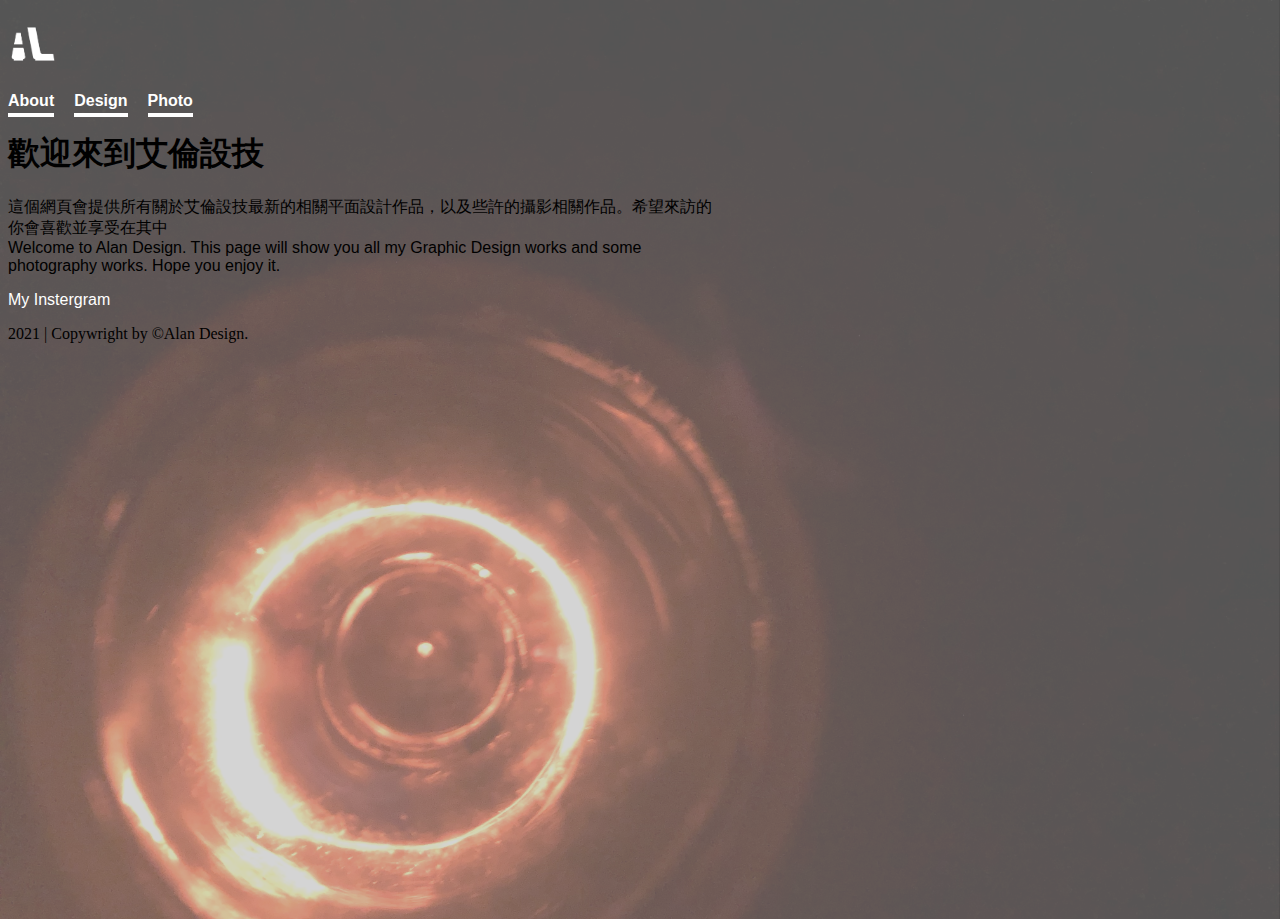
<file: index.html>
<!DOCTYPE html>
<html lang="zh-hant">

<head>
    <meta charset="UTF-8">
    <title>Alan Design</title>
    <meta name="viewport" content="width=device-width, initial-scale=1, shrink-to-fit=no">
    <meta name="description" content="">
    <meta name="author" content="Mark Otto, Jacob Thornton, and Bootstrap contributors">
    <meta name="generator" content="Hugo 0.83.1">

    <link href="https://cdn.jsdelivr.net/npm/bootstrap@5.0.0-beta3/dist/css/bootstrap.min.css" rel="stylesheet" integrity="sha384-eOJMYsd53ii+scO/bJGFsiCZc+5NDVN2yr8+0RDqr0Ql0h+rP48ckxlpbzKgwra6" crossorigin="anonymous">

    <link rel="stylesheet" href="style.css">

    <style>
        .bd-placeholder-img {
            font-size: 1.125rem;
            text-anchor: middle;
            -webkit-user-select: none;
            -moz-user-select: none;
            user-select: none;
        }

        @media (min-width: 768px) {
            .bd-placeholder-img-lg {
                font-size: 3.5rem;
            }
        }

    </style>
</head>

<body class="d-flex h-100 text-center text-white">

    <div class="cover-container d-flex w-100 h-100 p-3 mx-auto flex-column">
        <header class="mb-auto">
            <div>
                <h3 class="float-md-start mb-0">
                    <a href="index.html">
                        <img src="logo1.png" height="50px" width="50px" alt=""></a>
                </h3>
                <nav class="nav nav-masthead justify-content-center float-md-end">
                    <a class="nav-link active" href="about.html">About</a>
                    <a class="nav-link active" href="design.html">Design</a>
                    <a class="nav-link active" href="photo.html">Photo</a>
                </nav>
            </div>
        </header>

        <main class="px-3">
            <div class="container-fluid">
                <h1>歡迎來到艾倫設技</h1>
                <p class="lead">這個網頁會提供所有關於艾倫設技最新的相關平面設計作品，以及些許的攝影相關作品。希望來訪的你會喜歡並享受在其中<br>Welcome to Alan Design. This page will show you all my Graphic Design works and some photography works. Hope you enjoy it.</p>
                <footer class="footer mt-auto py-3">
                    <p class="lead">
                        <a href="https://www.instagram.com/alan___design/?hl=zh-tw" class="btn btn-lg btn-secondary fw-bold bg-light text-dark">My Instergram</a>
                    </p>
                </footer>
            </div>
        </main>

        <footer class="mt-auto text-white">
            <p>2021 | Copywright by &copy;Alan Design.</p>
        </footer>
    </div>



    <script src="https://code.jquery.com/jquery-3.2.1.slim.min.js" integrity="sha384-KJ3o2DKtIkvYIK3UENzmM7KCkRr/rE9/Qpg6aAZGJwFDMVNA/GpGFF93hXpG5KkN" crossorigin="anonymous"></script>
    <script src="https://cdnjs.cloudflare.com/ajax/libs/popper.js/1.12.9/umd/popper.min.js" integrity="sha384-ApNbgh9B+Y1QKtv3Rn7W3mgPxhU9K/ScQsAP7hUibX39j7fakFPskvXusvfa0b4Q" crossorigin="anonymous"></script>
    <script src="https://ajax.googleapis.com/ajax/libs/jquery/3.6.0/jquery.min.js"></script>
</body>

</html>
</file>
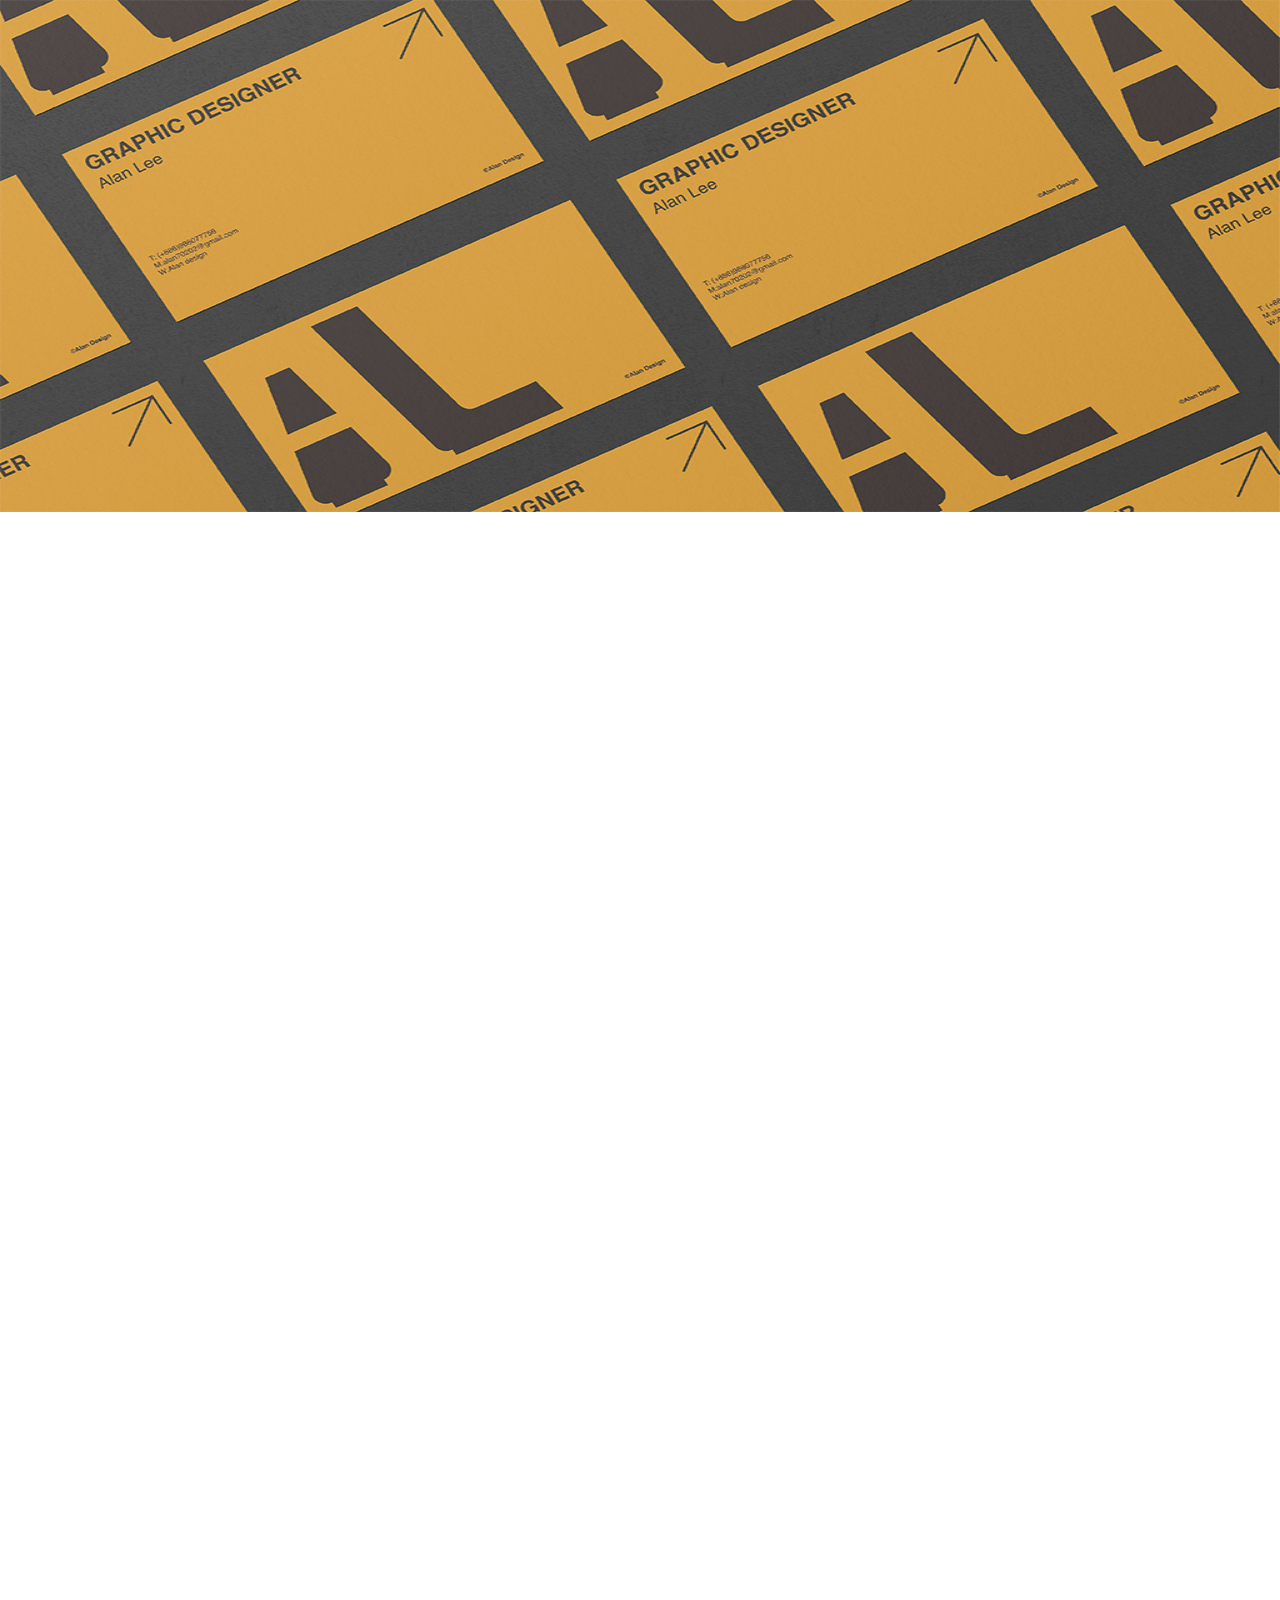
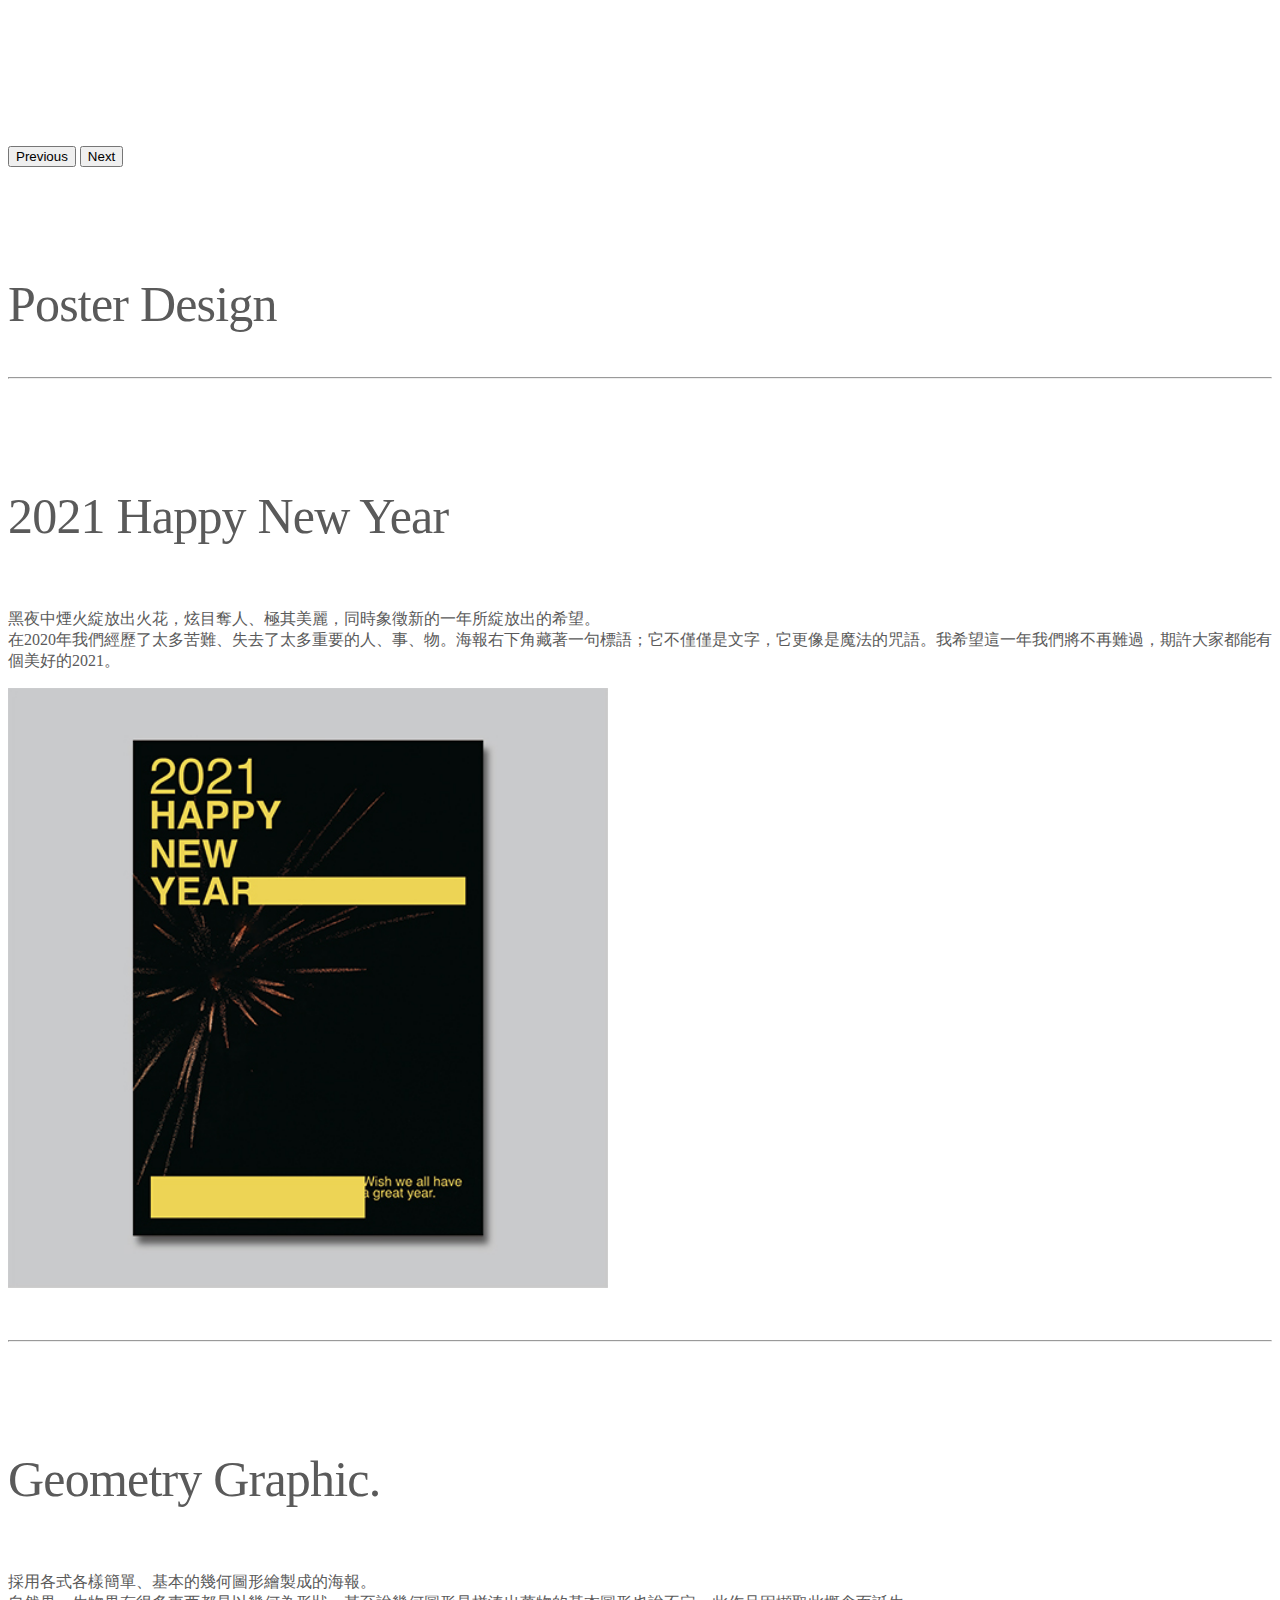
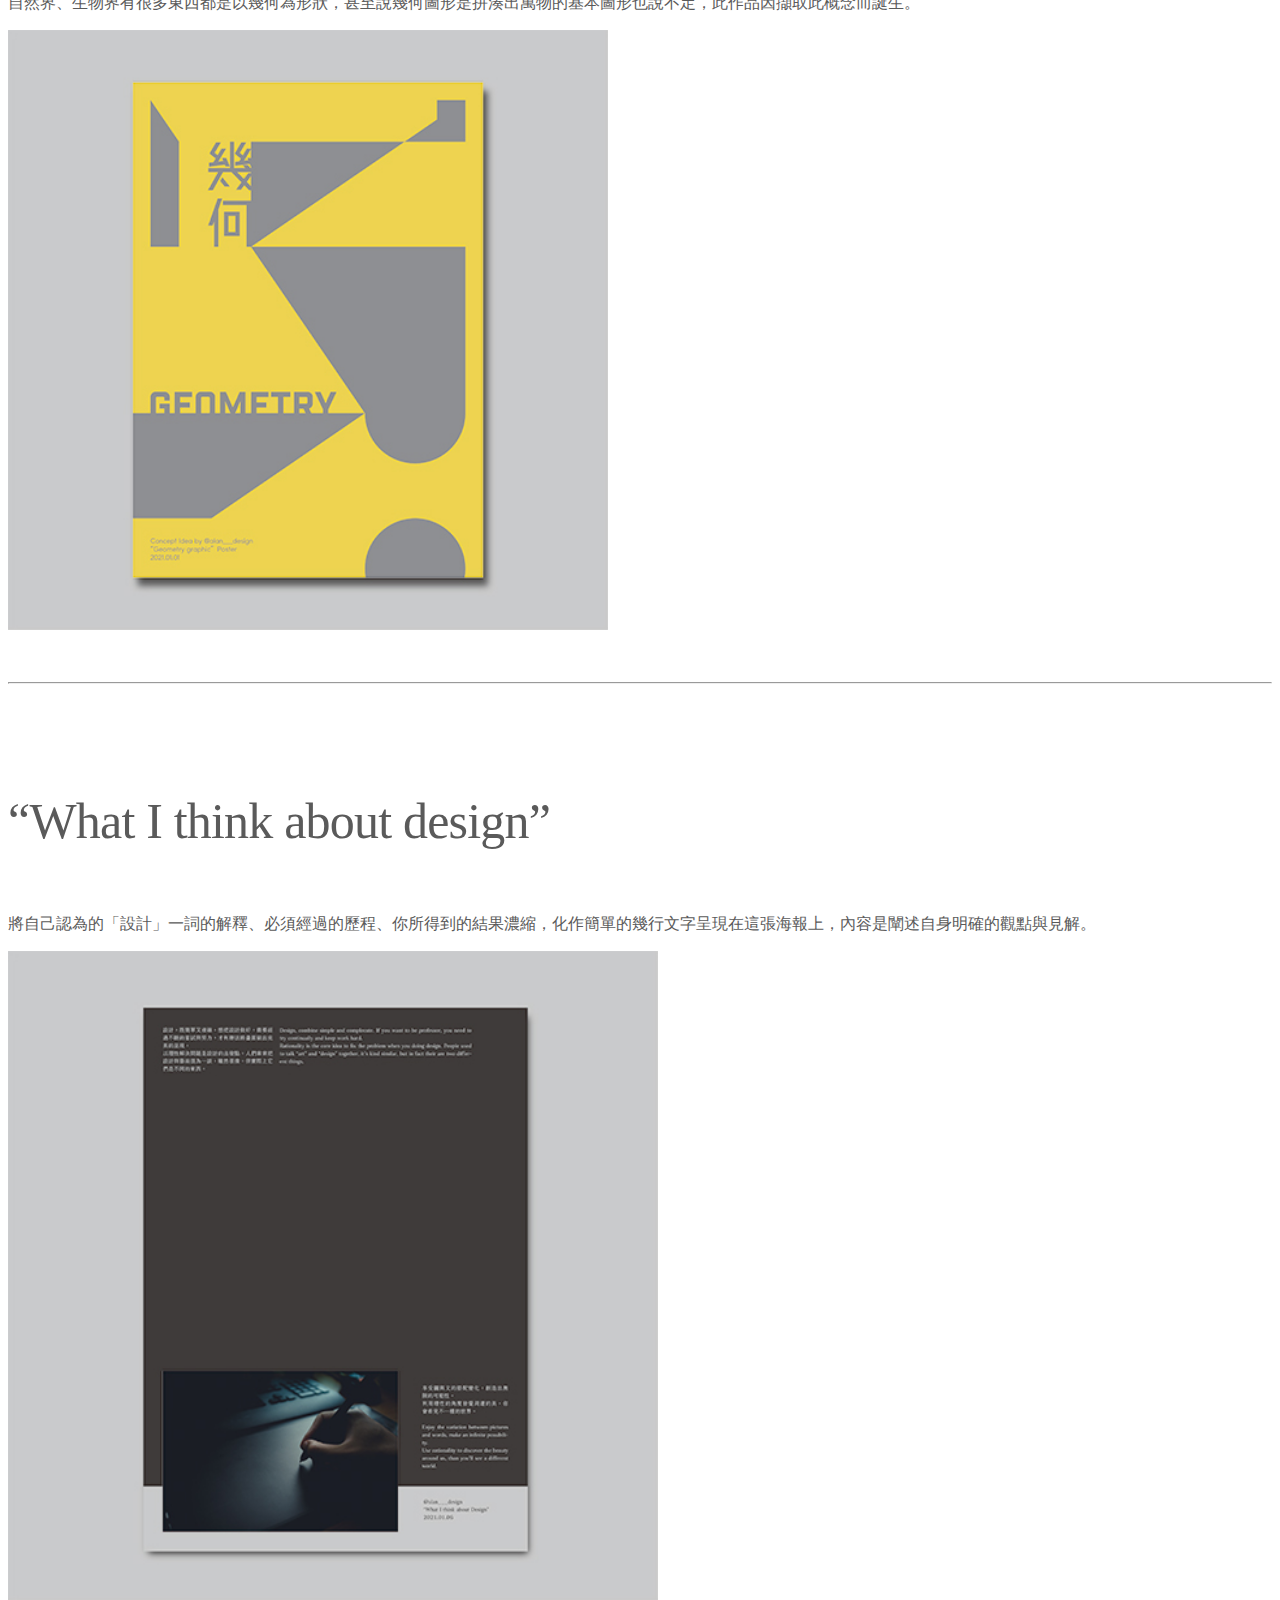
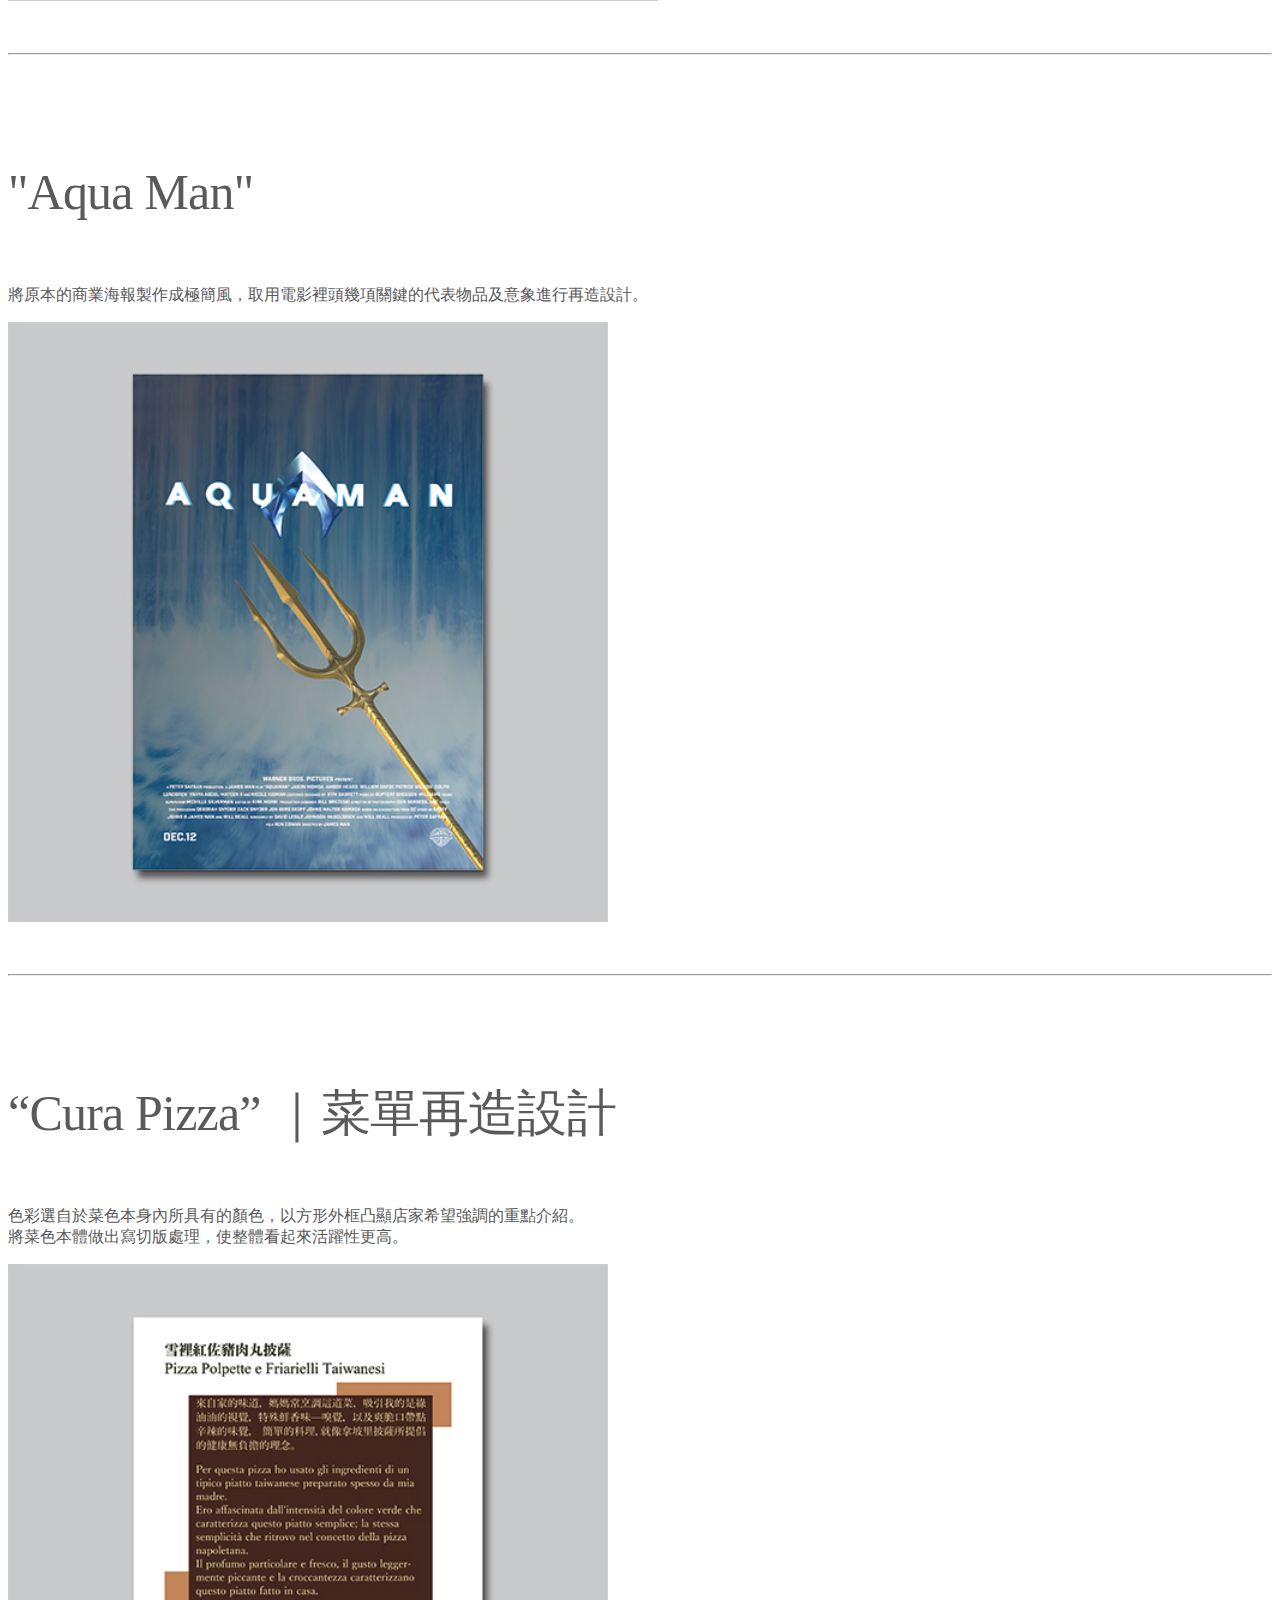
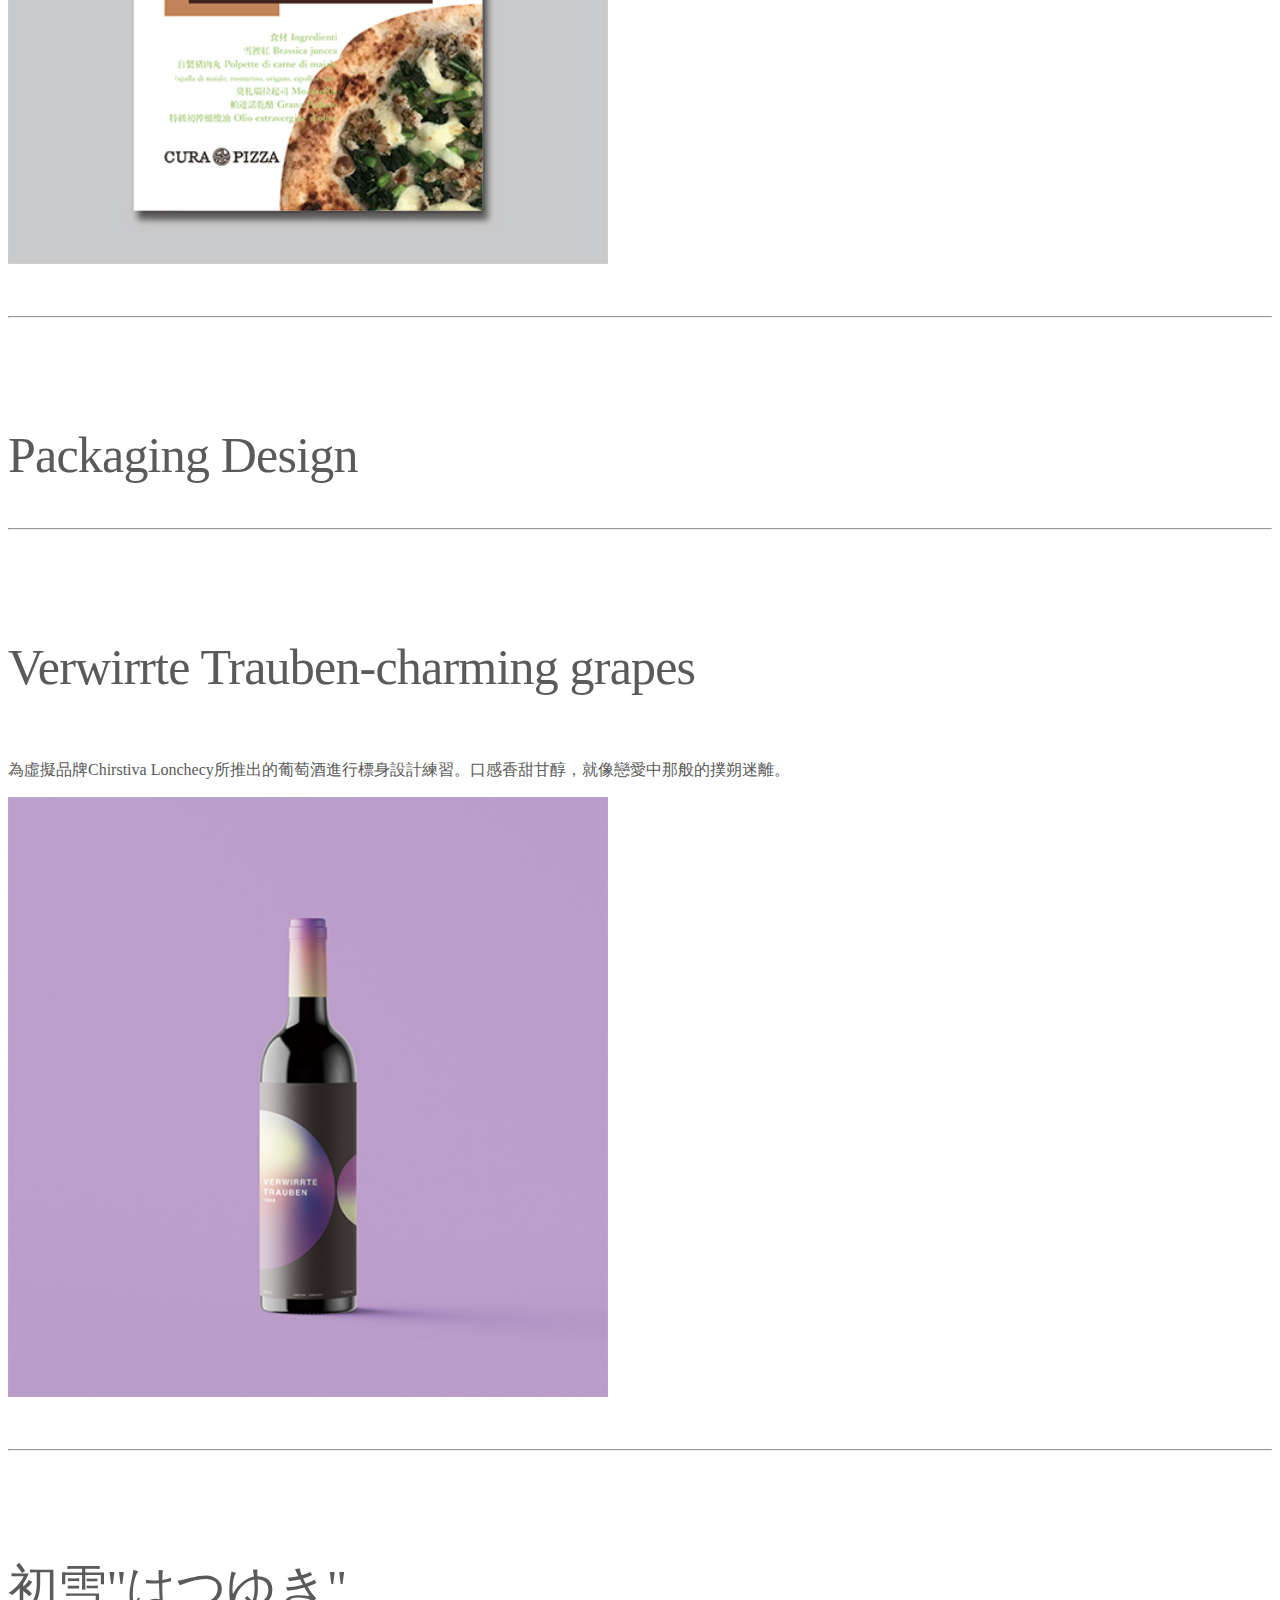
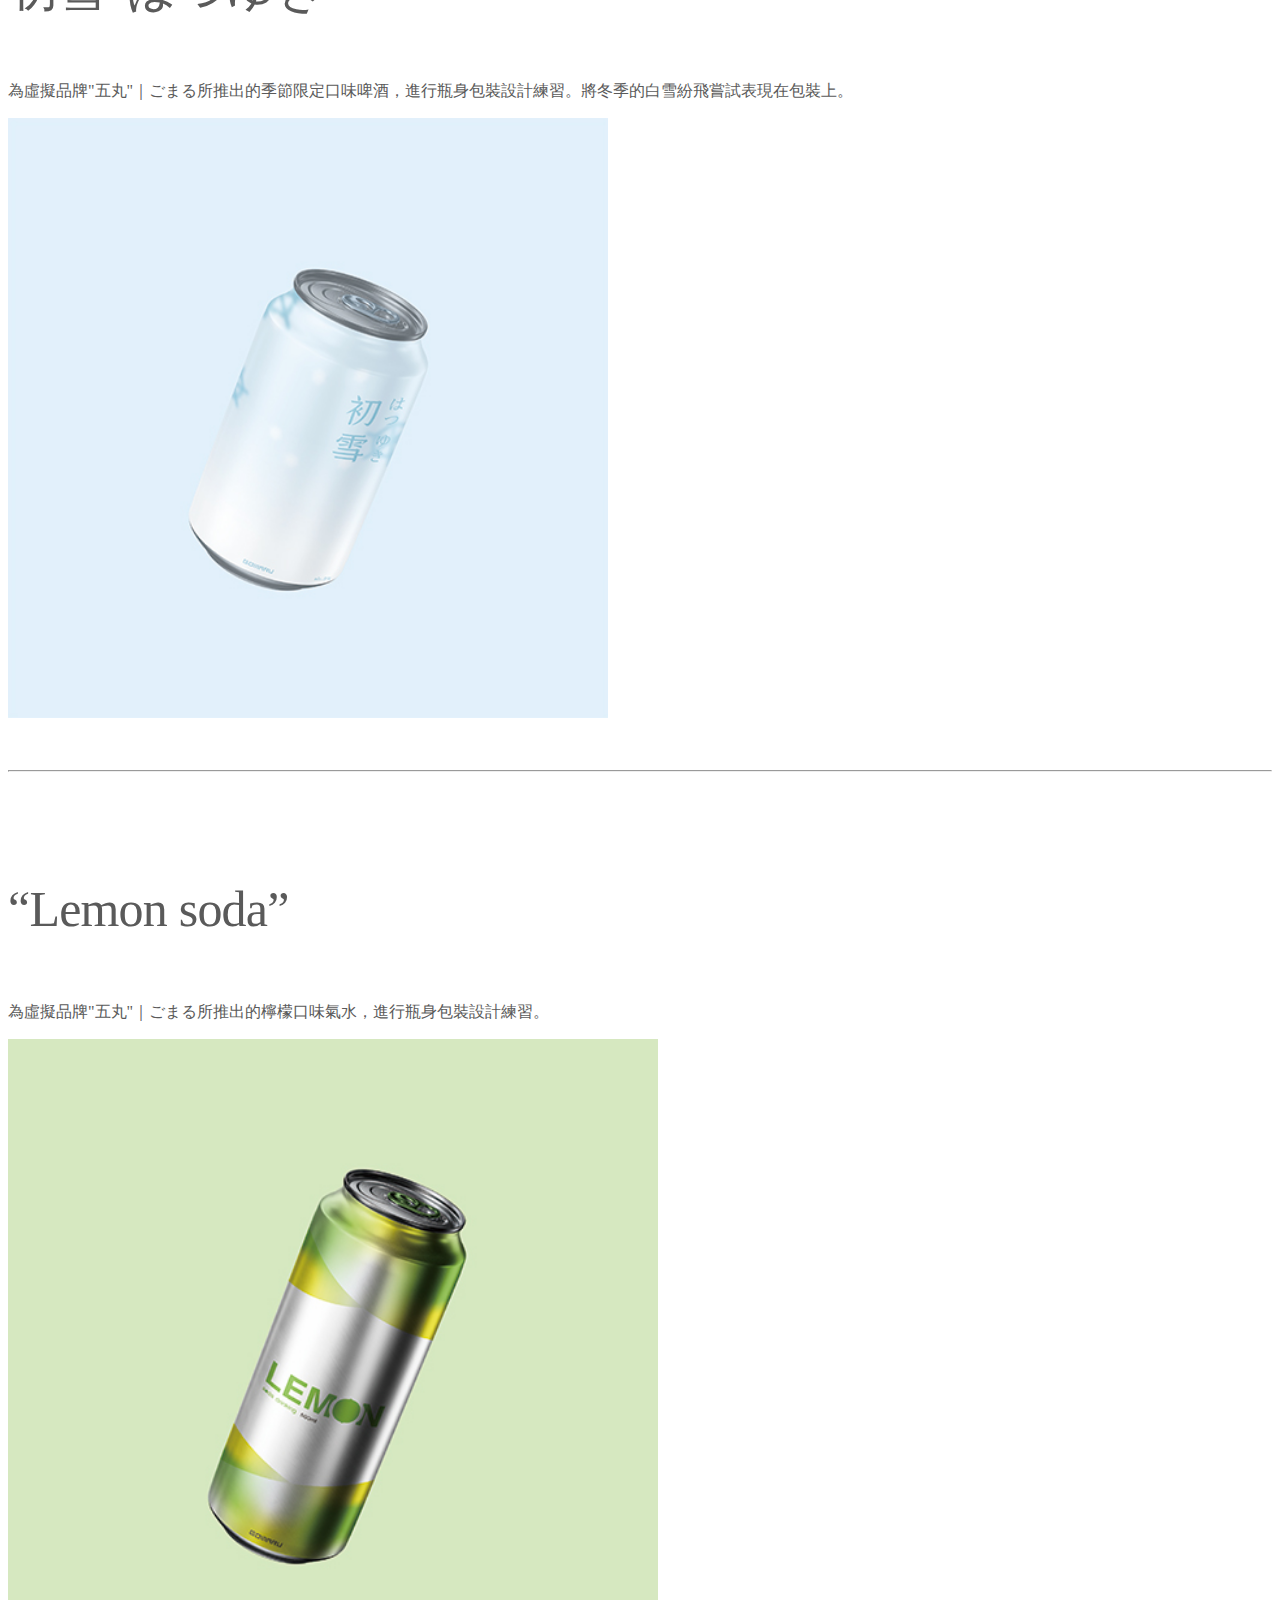
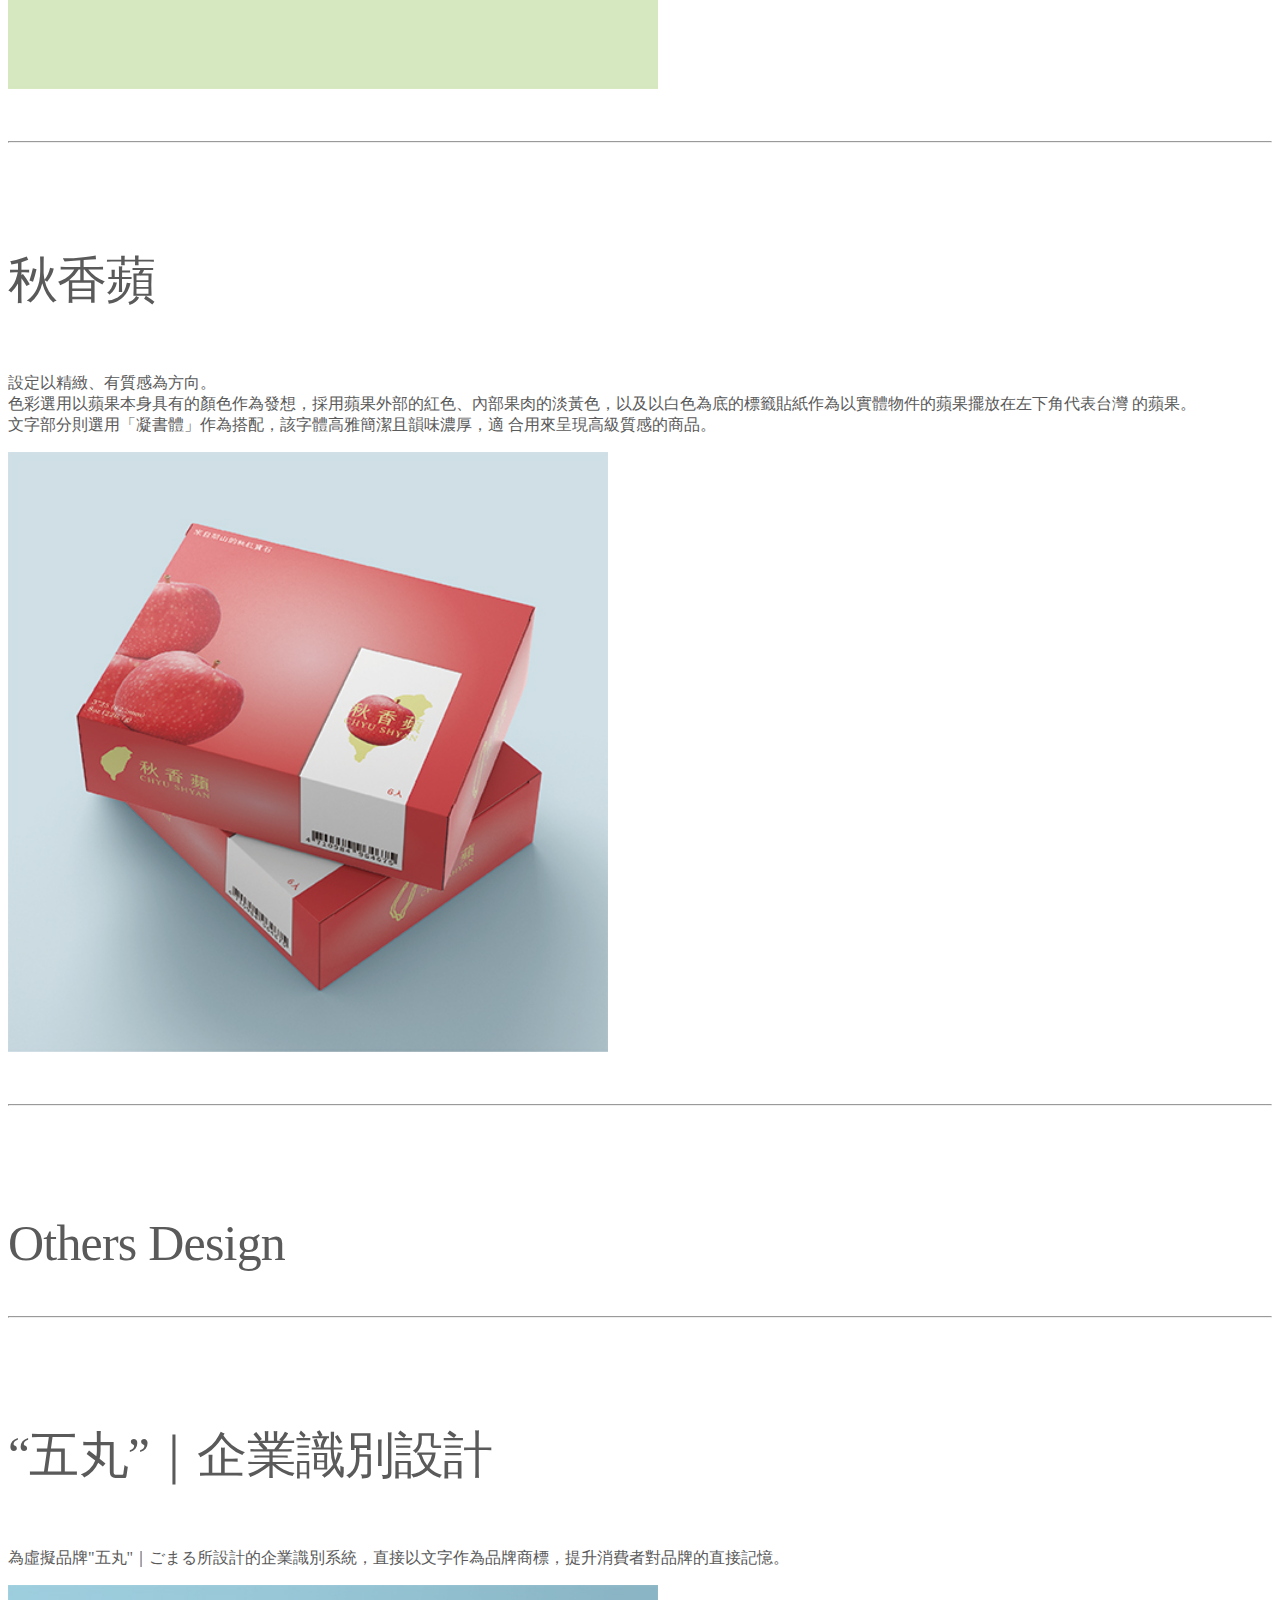
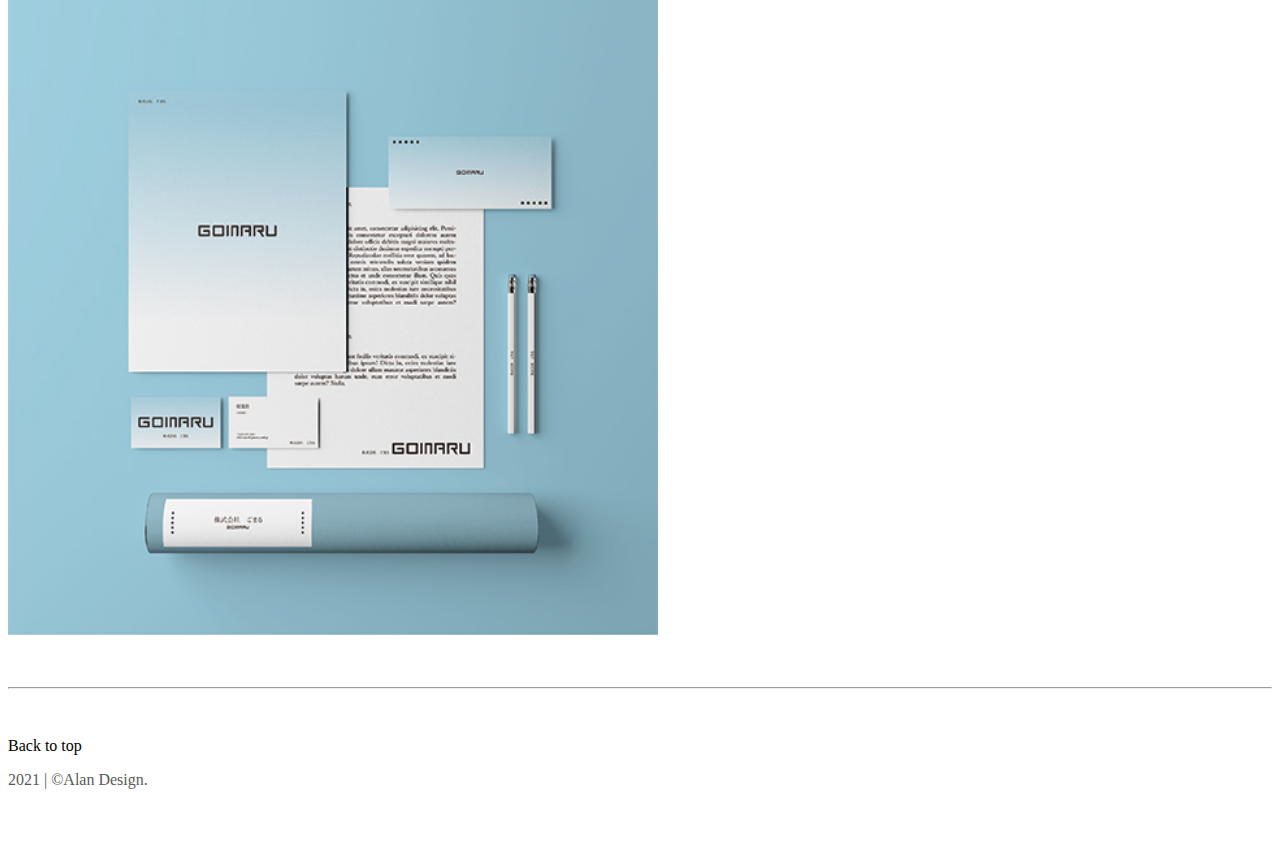
<file: design.html>
<!DOCTYPE html>
<html lang="zh-hant">

<head>
    <meta charset="UTF-8">
    <title>Alan Design: Design</title>
    <meta name="viewport" content="width=device-width, initial-scale=1, shrink-to-fit=no">
    <meta name="description" content="">
    <meta name="author" content="Mark Otto, Jacob Thornton, and Bootstrap contributors">
    <meta name="generator" content="Hugo 0.83.1">

    <link href="https://cdn.jsdelivr.net/npm/bootstrap@5.0.0-beta3/dist/css/bootstrap.min.css" rel="stylesheet" integrity="sha384-eOJMYsd53ii+scO/bJGFsiCZc+5NDVN2yr8+0RDqr0Ql0h+rP48ckxlpbzKgwra6" crossorigin="anonymous">


    <link rel="canonical" href="https://getbootstrap.com/docs/5.0/examples/carousel/">


    <style>
        .bd-placeholder-img {
            font-size: 1.125rem;
            text-anchor: middle;
            -webkit-user-select: none;
            -moz-user-select: none;
            user-select: none;
        }

        @media (min-width: 768px) {
            .bd-placeholder-img-lg {
                font-size: 3.5rem;
            }
        }

    </style>

    <link rel="stylesheet" href="design.css">
</head>

<body>

    <header>
        <nav class="navbar navbar-expand-md navbar-dark fixed-top bg-dark">
            <div class="container-fluid">
                <a class="navbar-brand" href="index.html">
                    <img src="logo1.png" width="50px" height="50px" alt=""></a>

                <button class="navbar-toggler" type="button" data-bs-toggle="collapse" data-bs-target="#navbarCollapse" aria-controls="navbarCollapse" aria-label="Toggle navigation">
                    <span class="navbar-toggler-icon"></span>
                </button>

                <div class="collapse navbar-collapse" id="navbarCollapse">
                    <nav class="nav justify-content-center float-md-end text-light">
                        <a class="nav-link active" href="about.html">About</a>
                        <a class="nav-link active" href="design.html">Design</a>
                        <a class="nav-link active" href="photo.html">Photo</a>
                    </nav>
                </div>
            </div>
        </nav>
    </header>

    <div id="myCarousel" class="carousel slide" data-bs-ride="carousel">
        <div class="carousel-indicators">
            <button type="button" data-bs-target="#myCarousel" data-bs-slide-to="0" class="active" aria-current="true" aria-label="Slide 1"></button>
            <button type="button" data-bs-target="#myCarousel" data-bs-slide-to="1" aria-label="Slide 2"></button>
            <button type="button" data-bs-target="#myCarousel" data-bs-slide-to="2" aria-label="Slide 3"></button>
        </div>
        <div class="carousel-inner">
            <div class="carousel-item active">
                <img src="main-poster1.jpg" class="bd-placeholder-img" width="100%" height="100%" aria-hidden="true" preserveAspectRatio="xMidYMid slice" focusable="false" alt="">

                <div class="container">
                    <div class="carousel-caption text-start">
                        <h1>Poster Design</h1>
                        <p>Latest items design by about poster.</p>
                        <p><a class="btn btn-lg bg-light text-dark" href="#poster-design">More</a></p>
                    </div>
                </div>
            </div>
            <div class="carousel-item">
                <img src="main-cbox1.jpg" class="bd-placeholder-img" width="100%" height="100%" aria-hidden="true" preserveAspectRatio="xMidYMid slice" focusable="false" alt="">

                <div class="container">
                    <div class="carousel-caption text-start">
                        <h1>Packaging Design</h1>
                        <p>Show some creative packaging idea.</p>
                        <p><a class="btn btn-lg bg-light text-dark" href="#packaging-design">More</a></p>
                    </div>
                </div>
            </div>
            <div class="carousel-item">
                <img src="main-card1.jpg" class="bd-placeholder-img" width="100%" height="100%" aria-hidden="true" preserveAspectRatio="xMidYMid slice" focusable="false" alt="">

                <div class="container">
                    <div class="carousel-caption text-start">
                        <h1>Onthers</h1>
                        <p>Show you some design likes bussinuss cards, visual items.</p>
                        <p><a class="btn btn-lg bg-light text-dark" href="#others-design">More</a></p>
                    </div>
                </div>
            </div>
        </div>
        <button class="carousel-control-prev" type="button" data-bs-target="#myCarousel" data-bs-slide="prev">
            <span class="carousel-control-prev-icon" aria-hidden="true"></span>
            <span class="visually-hidden">Previous</span>
        </button>
        <button class="carousel-control-next" type="button" data-bs-target="#myCarousel" data-bs-slide="next">
            <span class="carousel-control-next-icon" aria-hidden="true"></span>
            <span class="visually-hidden">Next</span>
        </button>
    </div>


    <!-- Marketing messaging and featurettes
  ================================================== -->
    <!-- Wrap the rest of the page in another container to center all the content. -->

    <div class="container marketing">

        <!-- Three columns of text below the carousel -->


        <!-- START THE FEATURETTES -->


        <div class="row featurette" id="poster-design">
            <div class="col-md-5 order-md-1">
                <h1 class="featurette-heading">Poster Design</h1>
            </div>
        </div>
        <hr class="featurette-divider">
        <div class="row featurette">
            <div class="col-md-5">
                <h3 class="featurette-heading">2021 Happy New Year </h3>
                <p class="lead"><br>黑夜中煙火綻放出火花，炫目奪人、極其美麗，同時象徵新的一年所綻放出的希望。<br>在2020年我們經歷了太多苦難、失去了太多重要的人、事、物。海報右下角藏著一句標語；它不僅僅是文字，它更像是魔法的咒語。我希望這一年我們將不再難過，期許大家都能有個美好的2021。</p>
            </div>
            <div class="col-md-7">
                <img class="bd-placeholder-img bd-placeholder-img-lg featurette-image img-fluid mx-auto" width="600" height="600" role="img" aria-label="Placeholder: 600x600" preserveAspectRatio="xMidYMid slice" focusable="false" src="happynewyearposter.jpg" width="600px" height="600px" alt="">
            </div>
        </div>
        <hr class="featurette-divider">
        <div class="row featurette">
            <div class="col-md-5 order-md-2">
                <h3 class="featurette-heading">Geometry Graphic.</h3>
                <p class="lead"><br>採用各式各樣簡單、基本的幾何圖形繪製成的海報。<br>自然界、生物界有很多東西都是以幾何為形狀，甚至說幾何圖形是拼湊出萬物的基本圖形也說不定，此作品因擷取此概念而誕生。</p>
            </div>
            <div class="col-md-7 order-md-1">
                <img class="bd-placeholder-img bd-placeholder-img-lg featurette-image img-fluid mx-auto" width="600" height="600" xmlns="http://www.w3.org/2000/svg" role="img" aria-label="Placeholder: 600x600" preserveAspectRatio="xMidYMid slice" focusable="false" src="geometryposter.jpg" alt="" width="600px height=" 600px>
            </div>
        </div>
        <hr class="featurette-divider">
        <div class="row featurette">
            <div class="col-md-5">
                <h3 class="featurette-heading">“What I think about design” </h3>
                <p class="lead"><br>將自己認為的「設計」一詞的解釋、必須經過的歷程、你所得到的結果濃縮，化作簡單的幾行文字呈現在這張海報上，內容是闡述自身明確的觀點與見解。</p>
            </div>
            <div class="col-md-7">
                <img class="bd-placeholder-img bd-placeholder-img-lg featurette-image img-fluid mx-auto" width="650" height="650" xmlns="http://www.w3.org/2000/svg" role="img" aria-label="Placeholder: 650x650" preserveAspectRatio="xMidYMid slice" focusable="false" src="whatithinkposter.jpg" alt="" width="600px height=" 600px>
            </div>
        </div>
        <hr class="featurette-divider">
        <div class="row featurette">
            <div class="col-md-5 order-md-2">
                <h3 class="featurette-heading">"Aqua Man"</h3>
                <p class="lead"><br>將原本的商業海報製作成極簡風，取用電影裡頭幾項關鍵的代表物品及意象進行再造設計。</p>
            </div>
            <div class="col-md-7 order-md-1">
                <img class="bd-placeholder-img bd-placeholder-img-lg featurette-image img-fluid mx-auto" width="600" height="600" xmlns="http://www.w3.org/2000/svg" role="img" aria-label="Placeholder: 600x600" preserveAspectRatio="xMidYMid slice" focusable="false" src="aquamanposter.jpg" alt="" width="600px height=" 600px>
            </div>
        </div>
        <hr class="featurette-divider">
        <div class="row featurette">
            <div class="col-md-5">
                <h3 class="featurette-heading">“Cura Pizza” ｜菜單再造設計 </h3>
                <p class="lead"><br>色彩選自於菜色本身內所具有的顏色，以方形外框凸顯店家希望強調的重點介紹。<br>將菜色本體做出寫切版處理，使整體看起來活躍性更高。</p>
            </div>
            <div class="col-md-7">
                <img class="bd-placeholder-img bd-placeholder-img-lg featurette-image img-fluid mx-auto" width="600" height="600" xmlns="http://www.w3.org/2000/svg" role="img" aria-label="Placeholder: 600x600" preserveAspectRatio="xMidYMid slice" focusable="false" src="curamenu.jpg" alt="" width="600px height=" 600px>
            </div>
        </div>
        <hr class="featurette-divider">
        <div class="row featurette" id="packaging-design">
            <div class="col-md-5 order-md-1">
                <h1 class="featurette-heading">Packaging Design</h1>
            </div>
        </div>
        <hr class="featurette-divider">
        <div class="row featurette">
            <div class="col-md-5">
                <h3 class="featurette-heading">Verwirrte Trauben-charming grapes </h3>
                <p class="lead"><br>為虛擬品牌Chirstiva Lonchecy所推出的葡萄酒進行標身設計練習。口感香甜甘醇，就像戀愛中那般的撲朔迷離。</p>
            </div>
            <div class="col-md-7">
                <img class="bd-placeholder-img bd-placeholder-img-lg featurette-image img-fluid mx-auto" width="600" height="600" role="img" aria-label="Placeholder: 600x600" preserveAspectRatio="xMidYMid slice" focusable="false" src="wineposter.jpg" width="600px" height="600px" alt="">
            </div>
        </div>
        <hr class="featurette-divider">
        <div class="row featurette">
            <div class="col-md-5 order-md-2">
                <h3 class="featurette-heading">初雪"はつゆき"</h3>
                <p class="lead"><br>為虛擬品牌"五丸"｜ごまる所推出的季節限定口味啤酒，進行瓶身包裝設計練習。將冬季的白雪紛飛嘗試表現在包裝上。</p>
            </div>
            <div class="col-md-7 order-md-1">
                <img class="bd-placeholder-img bd-placeholder-img-lg featurette-image img-fluid mx-auto" width="600" height="600" xmlns="http://www.w3.org/2000/svg" role="img" aria-label="Placeholder: 600x600" preserveAspectRatio="xMidYMid slice" focusable="false" src="hatsuyuki.jpg" alt="" width="600px height=" 600px>
            </div>
        </div>
        <hr class="featurette-divider">
        <div class="row featurette">
            <div class="col-md-5">
                <h3 class="featurette-heading">“Lemon soda” </h3>
                <p class="lead"><br>為虛擬品牌"五丸"｜ごまる所推出的檸檬口味氣水，進行瓶身包裝設計練習。</p>
            </div>
            <div class="col-md-7">
                <img class="bd-placeholder-img bd-placeholder-img-lg featurette-image img-fluid mx-auto" width="650" height="650" xmlns="http://www.w3.org/2000/svg" role="img" aria-label="Placeholder: 650x650" preserveAspectRatio="xMidYMid slice" focusable="false" src="sodapackaging.jpg" alt="" width="600px height=" 600px>
            </div>
        </div>
        <hr class="featurette-divider">
        <div class="row featurette">
            <div class="col-md-5 order-md-2">
                <h3 class="featurette-heading">秋香蘋</h3>
                <p class="lead"><br>設定以精緻、有質感為方向。<br>色彩選用以蘋果本身具有的顏色作為發想，採用蘋果外部的紅色、內部果肉的淡黃色，以及以白色為底的標籤貼紙作為以實體物件的蘋果擺放在左下角代表台灣 的蘋果。<br>文字部分則選用「凝書體」作為搭配，該字體高雅簡潔且韻味濃厚，適 合用來呈現高級質感的商品。</p>
            </div>
            <div class="col-md-7 order-md-1">
                <img class="bd-placeholder-img bd-placeholder-img-lg featurette-image img-fluid mx-auto" width="600" height="600" xmlns="http://www.w3.org/2000/svg" role="img" aria-label="Placeholder: 600x600" preserveAspectRatio="xMidYMid slice" focusable="false" src="taiwanapplepackaging.jpg" alt="" width="600px height=" 600px>
            </div>
        </div>
        <hr class="featurette-divider">
        <div class="row featurette" id="others-design">
            <div class="col-md-5 order-md-1">
                <h1 class="featurette-heading">Others Design</h1>
            </div>
        </div>
        <hr class="featurette-divider">
        <div class="row featurette">
            <div class="col-md-5">
                <h3 class="featurette-heading">“五丸”｜企業識別設計</h3>
                <p class="lead"><br>為虛擬品牌"五丸"｜ごまる所設計的企業識別系統，直接以文字作為品牌商標，提升消費者對品牌的直接記憶。</p>
            </div>
            <div class="col-md-7">
                <img class="bd-placeholder-img bd-placeholder-img-lg featurette-image img-fluid mx-auto" width="650" height="650" xmlns="http://www.w3.org/2000/svg" role="img" aria-label="Placeholder: 650x650" preserveAspectRatio="xMidYMid slice" focusable="false" src="gomaru_identity1.jpg" alt="" width="600px height=" 600px>
            </div>
        </div>

        <hr class="featurette-divider">

        <!-- /END THE FEATURETTES -->

    </div><!-- /.container -->


    <!-- FOOTER -->
    <footer class="container">
        <p class="float-end"><a class="float" href="#">Back to top</a></p>
        <p>2021 | &copy;Alan Design.</p>
    </footer>

    <script src="https://cdn.jsdelivr.net/npm/bootstrap@5.0.1/dist/js/bootstrap.bundle.min.js" integrity="sha384-gtEjrD/SeCtmISkJkNUaaKMoLD0//ElJ19smozuHV6z3Iehds+3Ulb9Bn9Plx0x4" crossorigin="anonymous"></script>
</body>

</html>
</file>
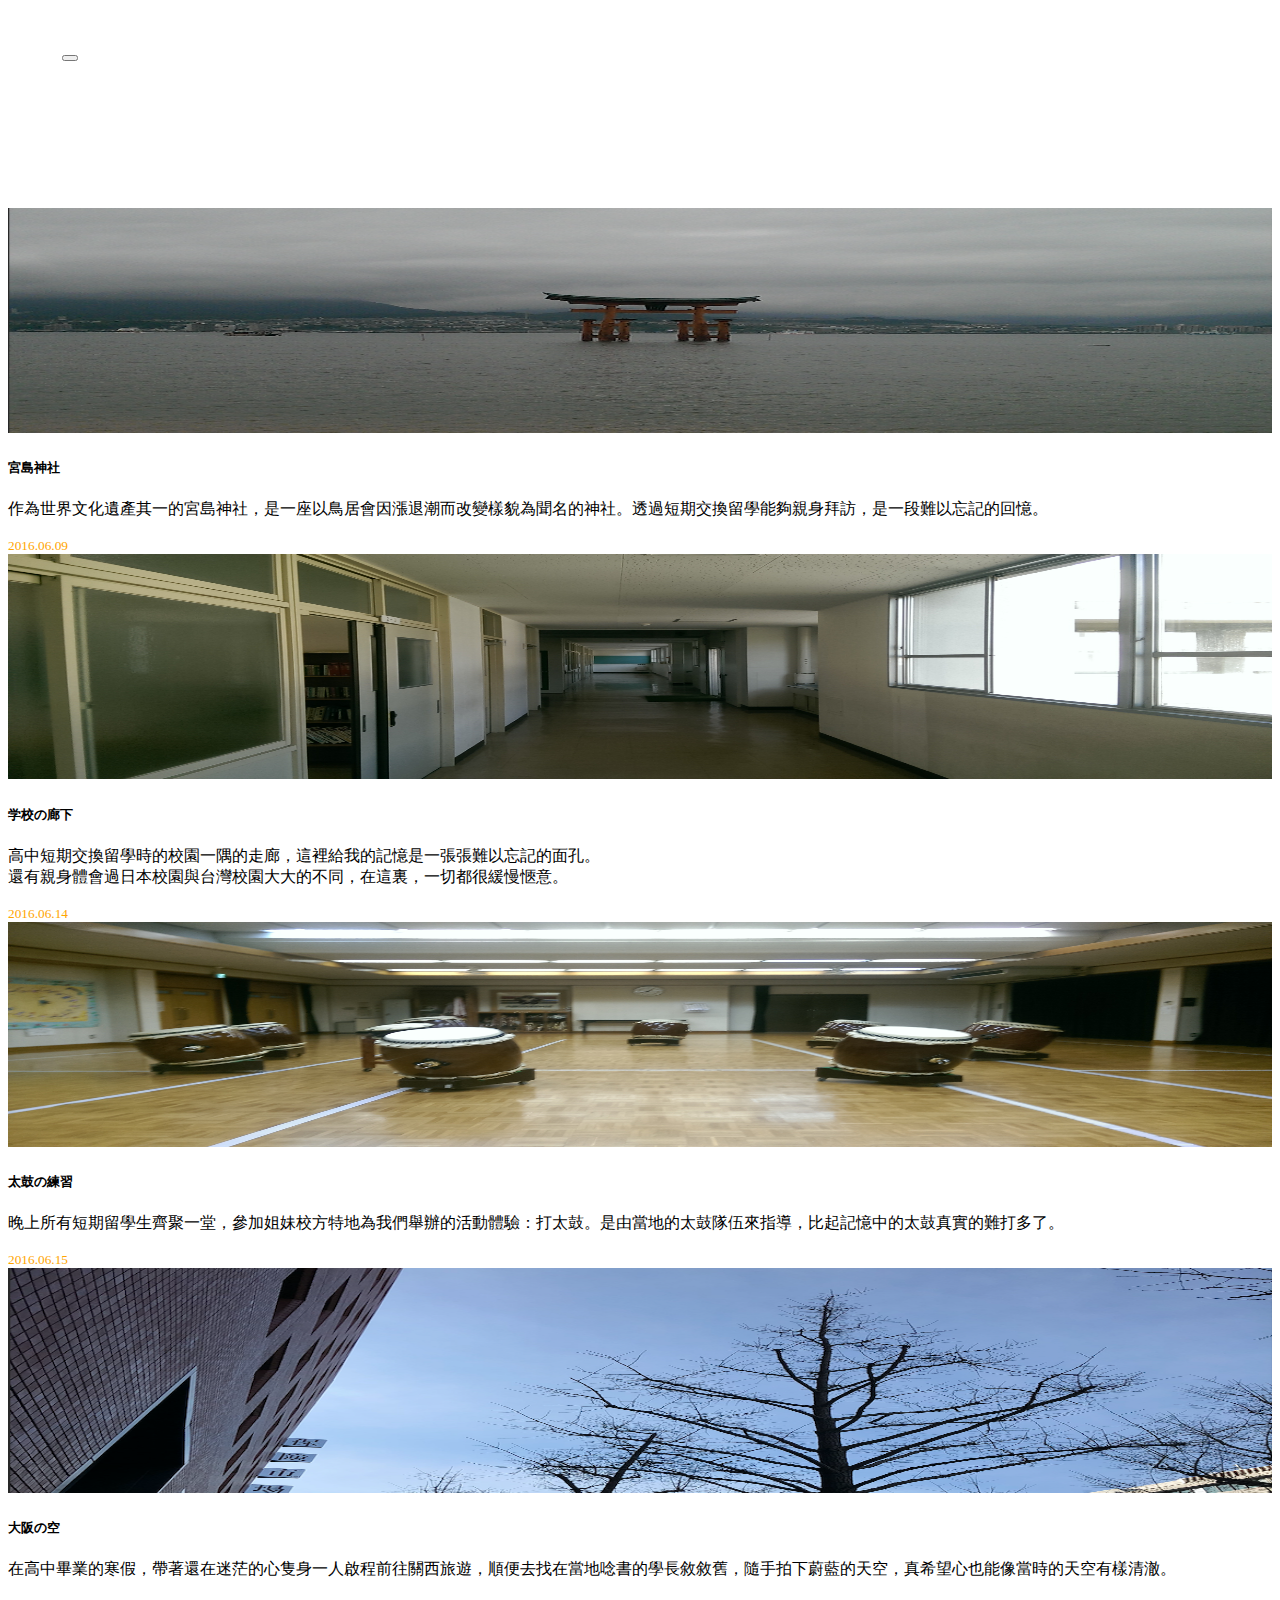
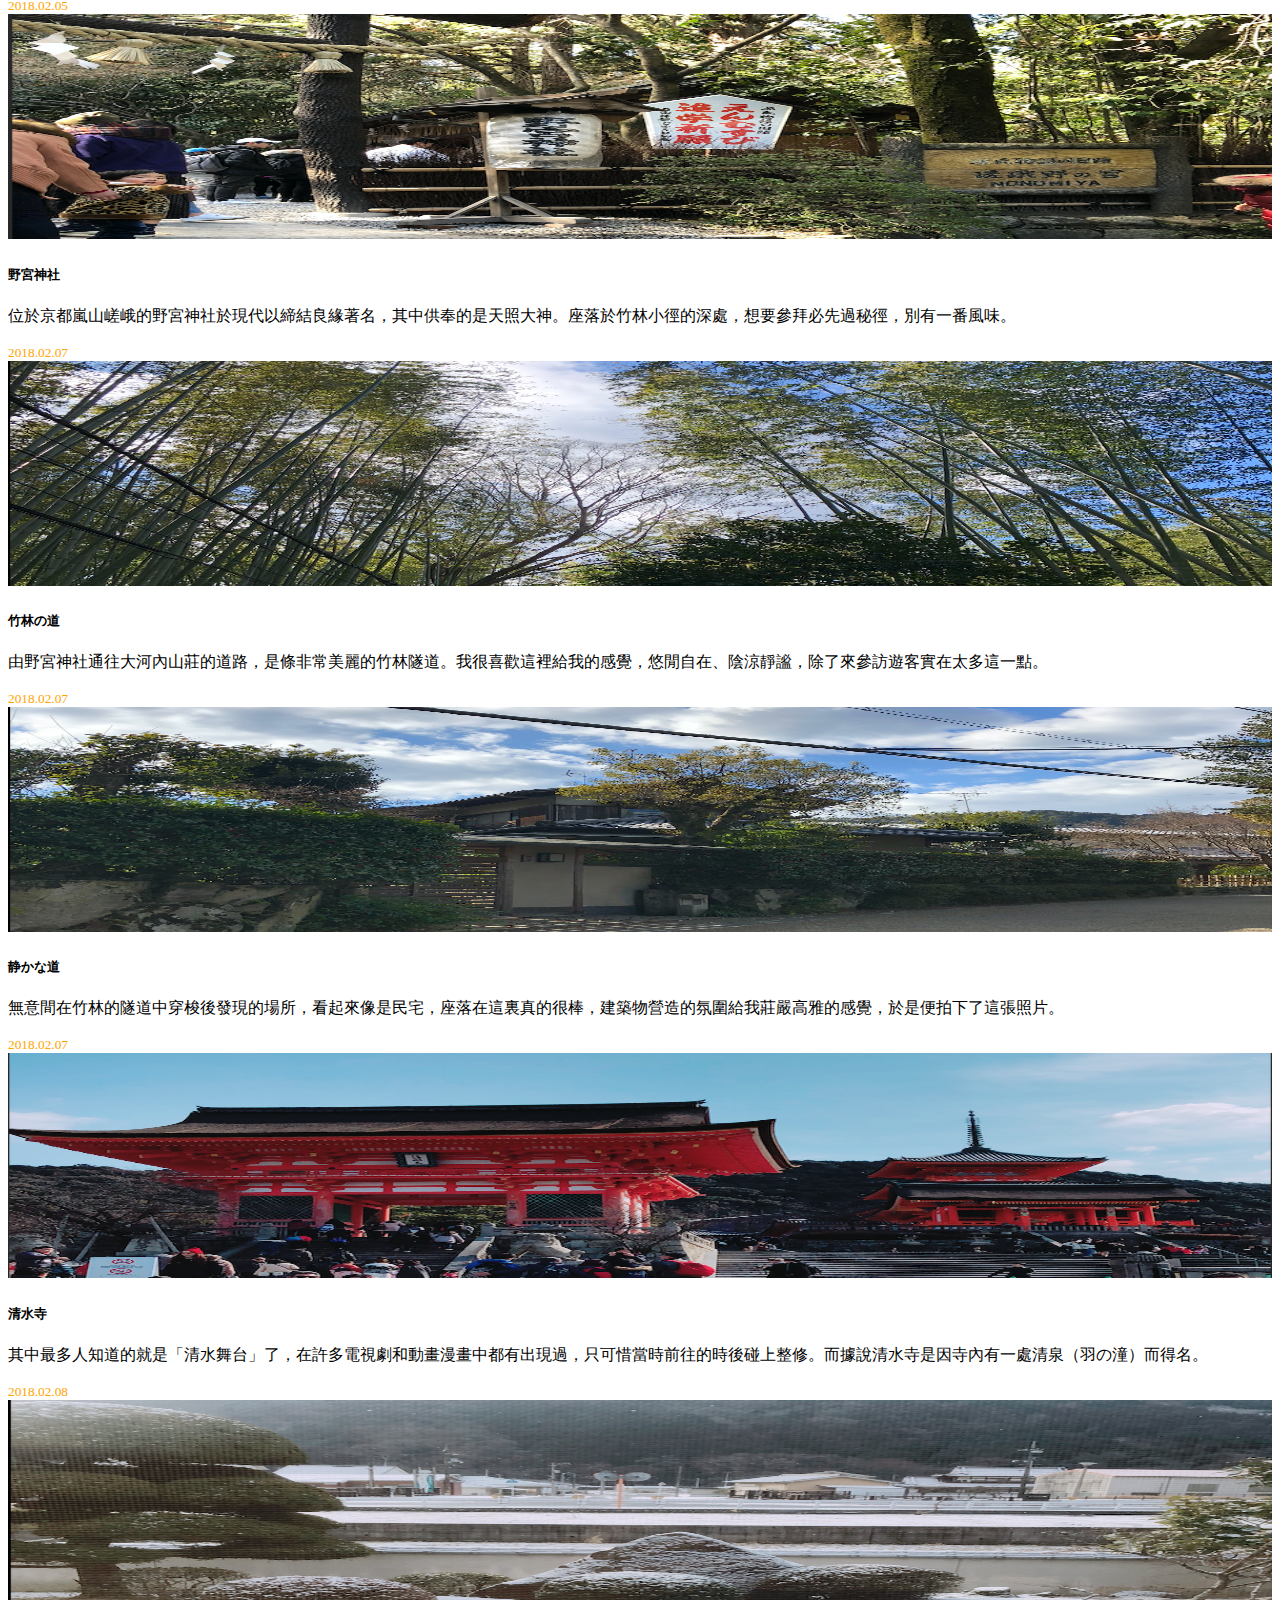
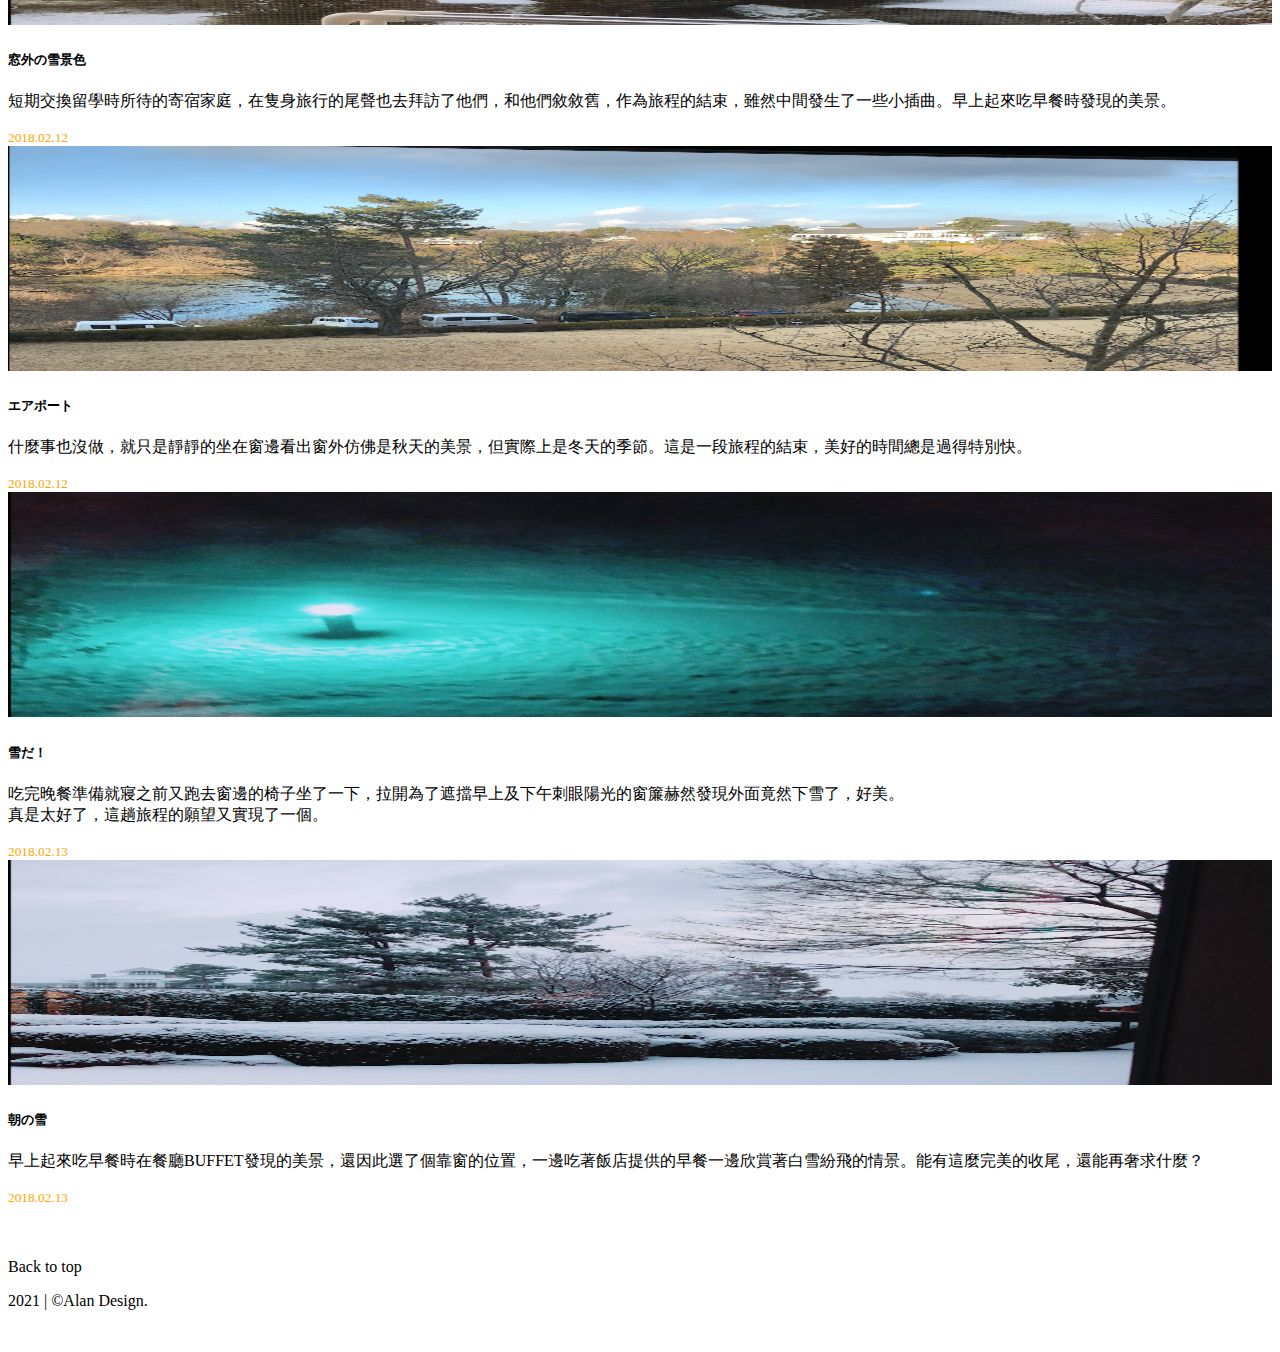
<file: photo.html>
<!DOCTYPE html>
<html lang="en">

<head>
    <meta charset="UTF-8">
    <title>Alan Design: Photography</title>
    <meta name="viewport" content="width=device-width, initial-scale=1, shrink-to-fit=no">
    <link href="https://cdn.jsdelivr.net/npm/bootstrap@5.0.0-beta3/dist/css/bootstrap.min.css" rel="stylesheet" integrity="sha384-eOJMYsd53ii+scO/bJGFsiCZc+5NDVN2yr8+0RDqr0Ql0h+rP48ckxlpbzKgwra6" crossorigin="anonymous">

    <link rel="stylesheet" href="photo.css">

    <style>
        .bd-placeholder-img {
            font-size: 1.125rem;
            text-anchor: middle;
            -webkit-user-select: none;
            -moz-user-select: none;
            user-select: none;
        }

        @media (min-width: 768px) {
            .bd-placeholder-img-lg {
                font-size: 3.5rem;
            }
        }
    </style>
</head>

<body>

    <header>
        <nav class="navbar navbar-expand-md navbar-dark fixed-top bg-dark">
            <div class="container-fluid">
                <a class="navbar-brand" href="index.html">
                    <img src="logo1.png" width="50px" height="50px" alt=""></a>

                <button class="navbar-toggler" type="button" data-bs-toggle="collapse" data-bs-target="#navbarCollapse" aria-controls="navbarCollapse" aria-label="Toggle navigation">
                    <span class="navbar-toggler-icon"></span>
                </button>

                <div class="collapse navbar-collapse" id="navbarCollapse">
                    <nav class="nav justify-content-center float-md-end text-light">
                        <a class="nav-link active" href="about.html">About</a>
                        <a class="nav-link active" href="design.html">Design</a>
                        <a class="nav-link active" href="photo.html">Photo</a>
                    </nav>
                </div>
            </div>
        </nav>
    </header>
    <div class="space bg-light"></div>
    <div class="album py-5 bg-light">
        <div class="container">

            <div class="row row-cols-1 row-cols-sm-2 row-cols-md-3 g-3">
                <div class="col">
                    <div class="card shadow-sm">
                        <img src="miyajimajinja.small.png" class="bd-placeholder-img card-img-top" width="100%" height="225" role="img" aria-label="Placeholder: Thumbnail" preserveAspectRatio="xMidYMid slice" focusable="false" alt="">

                        <div class="card-body">
                            <h5>宮島神社</h5>
                            <p class="card-text">作為世界文化遺產其一的宮島神社，是一座以鳥居會因漲退潮而改變樣貌為聞名的神社。透過短期交換留學能夠親身拜訪，是一段難以忘記的回憶。</p>
                            <div class="d-flex justify-content-between align-items-center">
                                <small class="small">2016.06.09</small>
                            </div>
                        </div>
                    </div>
                </div>
                <div class="col">
                    <div class="card shadow-sm">
                        <img src="gakkonorouka.jpg" class="bd-placeholder-img card-img-top" width="100%" height="225" role="img" aria-label="Placeholder: Thumbnail" preserveAspectRatio="xMidYMid slice" focusable="false" alt="">


                        <div class="card-body">
                            <h5>学校の廊下</h5>
                            <p class="card-text">高中短期交換留學時的校園一隅的走廊，這裡給我的記憶是一張張難以忘記的面孔。<br>還有親身體會過日本校園與台灣校園大大的不同，在這裏，一切都很緩慢愜意。</p>
                            <div class="d-flex justify-content-between align-items-center">
                                <small class="small">2016.06.14</small>
                            </div>
                        </div>
                    </div>
                </div>
                <div class="col">
                    <div class="card shadow-sm">
                        <img src="taikonoreishyu.jpg" class="bd-placeholder-img card-img-top" width="100%" height="225" role="img" aria-label="Placeholder: Thumbnail" preserveAspectRatio="xMidYMid slice" focusable="false" alt="">

                        <div class="card-body">
                            <h5>太鼓の練習</h5>
                            <p class="card-text">晚上所有短期留學生齊聚一堂，參加姐妹校方特地為我們舉辦的活動體驗：打太鼓。是由當地的太鼓隊伍來指導，比起記憶中的太鼓真實的難打多了。</p>
                            <div class="d-flex justify-content-between align-items-center">
                                <small class="small">2016.06.15</small>
                            </div>
                        </div>
                    </div>
                </div>

                <div class="col">
                    <div class="card shadow-sm">
                        <img src="oosakanosora.small.png" class="bd-placeholder-img card-img-top" width="100%" height="225" role="img" aria-label="Placeholder: Thumbnail" preserveAspectRatio="xMidYMid slice" focusable="false" alt="">

                        <div class="card-body">
                            <h5>大阪の空</h5>
                            <p class="card-text">在高中畢業的寒假，帶著還在迷茫的心隻身一人啟程前往關西旅遊，順便去找在當地唸書的學長敘敘舊，隨手拍下蔚藍的天空，真希望心也能像當時的天空有樣清澈。</p>
                            <div class="d-flex justify-content-between align-items-center">
                                <small class="small">2018.02.05</small>
                            </div>
                        </div>
                    </div>
                </div>
                <div class="col">
                    <div class="card shadow-sm">
                        <img src="nonomiyajinjasmall.png" class="bd-placeholder-img card-img-top" width="100%" height="225" role="img" aria-label="Placeholder: Thumbnail" preserveAspectRatio="xMidYMid slice" focusable="false" alt="">

                        <div class="card-body">
                            <h5>野宮神社</h5>
                            <p class="card-text">位於京都嵐山嵯峨的野宮神社於現代以締結良緣著名，其中供奉的是天照大神。座落於竹林小徑的深處，想要參拜必先過秘徑，別有一番風味。</p>
                            <div class="d-flex justify-content-between align-items-center">
                                <small class="small">2018.02.07</small>
                            </div>
                        </div>
                    </div>
                </div>
                <div class="col">
                    <div class="card shadow-sm">
                        <img src="takebayasinomichi.small.png" class="bd-placeholder-img card-img-top" width="100%" height="225" role="img" aria-label="Placeholder: Thumbnail" preserveAspectRatio="xMidYMid slice" focusable="false" alt="">

                        <div class="card-body">
                            <h5>竹林の道</h5>
                            <p class="card-text">由野宮神社通往大河內山莊的道路，是條非常美麗的竹林隧道。我很喜歡這裡給我的感覺，悠閒自在、陰涼靜謐，除了來參訪遊客實在太多這一點。</p>
                            <div class="d-flex justify-content-between align-items-center">
                                <small class="small">2018.02.07</small>
                            </div>
                        </div>
                    </div>
                </div>

                <div class="col">
                    <div class="card shadow-sm">
                        <img src="sizukanamichi.small.png" class="bd-placeholder-img card-img-top" width="100%" height="225" role="img" aria-label="Placeholder: Thumbnail" preserveAspectRatio="xMidYMid slice" focusable="false" alt="">

                        <div class="card-body">
                            <h5>静かな道</h5>
                            <p class="card-text">無意間在竹林的隧道中穿梭後發現的場所，看起來像是民宅，座落在這裏真的很棒，建築物營造的氛圍給我莊嚴高雅的感覺，於是便拍下了這張照片。</p>
                            <div class="d-flex justify-content-between align-items-center">
                                <small class="small">2018.02.07</small>
                            </div>
                        </div>
                    </div>
                </div>
                <div class="col">
                    <div class="card shadow-sm">
                        <img src="kiyomizutera.small.png" class="bd-placeholder-img card-img-top" width="100%" height="225" role="img" aria-label="Placeholder: Thumbnail" preserveAspectRatio="xMidYMid slice" focusable="false" alt="">

                        <div class="card-body">
                            <h5>清水寺</h5>
                            <p class="card-text">其中最多人知道的就是「清水舞台」了，在許多電視劇和動畫漫畫中都有出現過，只可惜當時前往的時後碰上整修。而據說清水寺是因寺內有一處清泉（羽の潼）而得名。</p>
                            <div class="d-flex justify-content-between align-items-center">
                                <small class="small">2018.02.08</small>
                            </div>
                        </div>
                    </div>
                </div>
                <div class="col">
                    <div class="card shadow-sm">
                        <img src="madosotonoyukikeisi.small.png" class="bd-placeholder-img card-img-top" width="100%" height="225" role="img" aria-label="Placeholder: Thumbnail" preserveAspectRatio="xMidYMid slice" focusable="false" alt="">

                        <div class="card-body">
                            <h5>窓外の雪景色</h5>
                            <p class="card-text">短期交換留學時所待的寄宿家庭，在隻身旅行的尾聲也去拜訪了他們，和他們敘敘舊，作為旅程的結束，雖然中間發生了一些小插曲。早上起來吃早餐時發現的美景。</p>
                            <div class="d-flex justify-content-between align-items-center">
                                <small class="small">2018.02.12</small>
                            </div>
                        </div>
                    </div>
                </div>
                <div class="col">
                    <div class="card shadow-sm">
                        <img src="airportmorning.small.png" class="bd-placeholder-img card-img-top" width="100%" height="225" role="img" aria-label="Placeholder: Thumbnail" preserveAspectRatio="xMidYMid slice" focusable="false" alt="">

                        <div class="card-body">
                            <h5>エアポート</h5>
                            <p class="card-text">什麼事也沒做，就只是靜靜的坐在窗邊看出窗外仿佛是秋天的美景，但實際上是冬天的季節。這是一段旅程的結束，美好的時間總是過得特別快。</p>
                            <div class="d-flex justify-content-between align-items-center">
                                <small class="small">2018.02.12</small>
                            </div>
                        </div>
                    </div>
                </div>
                <div class="col">
                    <div class="card shadow-sm">
                        <img src="airportnight.small.png" class="bd-placeholder-img card-img-top" width="100%" height="225" role="img" aria-label="Placeholder: Thumbnail" preserveAspectRatio="xMidYMid slice" focusable="false" alt="">

                        <div class="card-body">
                            <h5>雪だ！</h5>
                            <p class="card-text">吃完晚餐準備就寢之前又跑去窗邊的椅子坐了一下，拉開為了遮擋早上及下午刺眼陽光的窗簾赫然發現外面竟然下雪了，好美。<br>真是太好了，這趟旅程的願望又實現了一個。</p>
                            <div class="d-flex justify-content-between align-items-center">
                                <small class="small">2018.02.13</small>
                            </div>
                        </div>
                    </div>
                </div>

                <div class="col">
                    <div class="card shadow-sm">
                        <img src="airportmorningyuki.small.png" class="bd-placeholder-img card-img-top" width="100%" height="225" role="img" aria-label="Placeholder: Thumbnail" preserveAspectRatio="xMidYMid slice" focusable="false" alt="">

                        <div class="card-body">
                            <h5>朝の雪</h5>
                            <p class="card-text">早上起來吃早餐時在餐廳BUFFET發現的美景，還因此選了個靠窗的位置，一邊吃著飯店提供的早餐一邊欣賞著白雪紛飛的情景。能有這麼完美的收尾，還能再奢求什麼？</p>
                            <div class="d-flex justify-content-between align-items-center">
                                <small class="small">2018.02.13</small>
                            </div>
                        </div>
                    </div>
                </div>
            </div>
        </div>
    </div>

    <footer class="container">
        <br><br>
        <p class="float-end justify-text-center"><a class="float" href="#">Back to top</a></p>
        <p>2021 | &copy;Alan Design.</p>
        <br>
    </footer>


    <script src="https://cdn.jsdelivr.net/npm/bootstrap@5.0.1/dist/js/bootstrap.bundle.min.js" integrity="sha384-gtEjrD/SeCtmISkJkNUaaKMoLD0//ElJ19smozuHV6z3Iehds+3Ulb9Bn9Plx0x4" crossorigin="anonymous"></script>
</body></html>
</file>
<file: style.css>
a:link {
    color: white;
    background-color: transparent;
    text-decoration: none;
}

a:visited {
    color: white;
    background-color: transparent;
    text-decoration: none;
}

a:hover {
    color: orange;
    background-color: transparent;
    text-decoration: none;
}

.button{
    cursor: pointer;
}

.cover-container {
    max-width: 44em;
}


html,
body{
    height: 100%;
}

body {
    background: url(overlay.png),url(IMG_0993.jpeg);
    background-size: cover;
}

.nav-masthead .nav-link {
    padding: .25rem 0;
    font-weight: 700;
    color: rgba(255, 255, 255, .5);
    background-color: transparent;
    border-bottom: .25rem solid transparent;
    font-family: sans-serif;
}

.nav-masthead .nav-link:hover,
.nav-masthead .nav-link:focus {
    border-bottom-color: orange;
    color: orange;
    font-family: sans-serif;
}

.nav-masthead .nav-link + .nav-link {
    margin-left: 1rem;
}

.nav-masthead .active {
    color: #fff;
    border-bottom-color: #fff;
}

.px-3{
    font-family: sans-serif;
}
</file>
<file: design.css>
a:link {
    color: white;
    background-color: transparent;
    text-decoration: none;
}

a:visited {
    color: white;
    background-color: transparent;
    text-decoration: none;
}

a:hover {
    color: orange;
    background-color: transparent;
    text-decoration: none;
}

nav .nav-link {
    color: white;
}

.nav .nav-link:hover,
.nav-link:focus {
    border-bottom-color: orange;
    color: orange;
    font-weight: 600;
    font-family: sans-serif;
}

.float-end .float{
    color: black;
}

.float-end .float:hover,
.float-end .float:focus{
    color: orange;
}

.btn{
    cursor: pointer;
}

/* GLOBAL STYLES
-------------------------------------------------- */
/* Padding below the footer and lighter body text */

body {
    padding-top: 3rem;
    padding-bottom: 3rem;
    color: #5a5a5a;
}


/* CUSTOMIZE THE CAROUSEL
-------------------------------------------------- */

/* Carousel base class */
.carousel {
    margin-bottom: 4rem;
}

/* Since positioning the image, we need to help out the caption */
.carousel-caption {
    bottom: 3rem;
    z-index: 10;
    color: white;
}

/* Declare heights because of positioning of img element */
.carousel-item {
    height: 32rem;
}

.carousel-item > img {
    position: absolute;
    top: 0;
    left: 0;
    min-width: 100%;
    height: 32rem;
}


/* MARKETING CONTENT
-------------------------------------------------- */

/* Center align the text within the three columns below the carousel */
.marketing .col-lg-4 {
    margin-bottom: 1.5rem;
    text-align: center;
}

.marketing h2 {
    font-weight: 400;
}

/* rtl:begin:ignore */
.marketing .col-lg-4 p {
    margin-right: .75rem;
    margin-left: .75rem;
}

/* rtl:end:ignore */


/* Featurettes
------------------------- */

.featurette-divider {
    margin: 3rem 0;
    font-family: sans-serif;
    /* Space out the Bootstrap <hr> more */
}

/* Thin out the marketing headings */
.featurette-heading {
    font-weight: 300;
    line-height: 1;
    /* rtl:remove */
    letter-spacing: -.05rem;
    font-weight: 500;
}


/* RESPONSIVE CSS
-------------------------------------------------- */

@media (min-width: 40em) {

    /* Bump up size of carousel content */
    .carousel-caption p {
        margin-bottom: 1.25rem;
        font-size: 1.25rem;
        line-height: 1.4;
    }

    .featurette-heading {
        font-size: 50px;
    }
}

@media (min-width: 62em) {
    .featurette-heading {
        margin-top: 7rem;
    }
}
</file>
<file: photo.css>
a:link {
    color: white;
    background-color: transparent;
    text-decoration: none;
}

a:visited {
    color: white;
    background-color: transparent;
    text-decoration: none;
}

a:hover {
    color: orange;
    background-color: transparent;
    text-decoration: none;
}

nav .nav-link {
    color: white;
}

.nav .nav-link:hover,
.nav-link:focus {
    border-bottom-color: orange;
    color: orange;
    font-weight: 600;
    font-family: sans-serif;
}

.navbar{
    margin-bottom: 4rem;
}

.float-end .float{
    color: black;
}

.float-end .float:hover,
.float-end .float:focus{
    color: orange;
}

.space{
    height: 4rem;
}

.small{
    color: orange;
}
</file>
